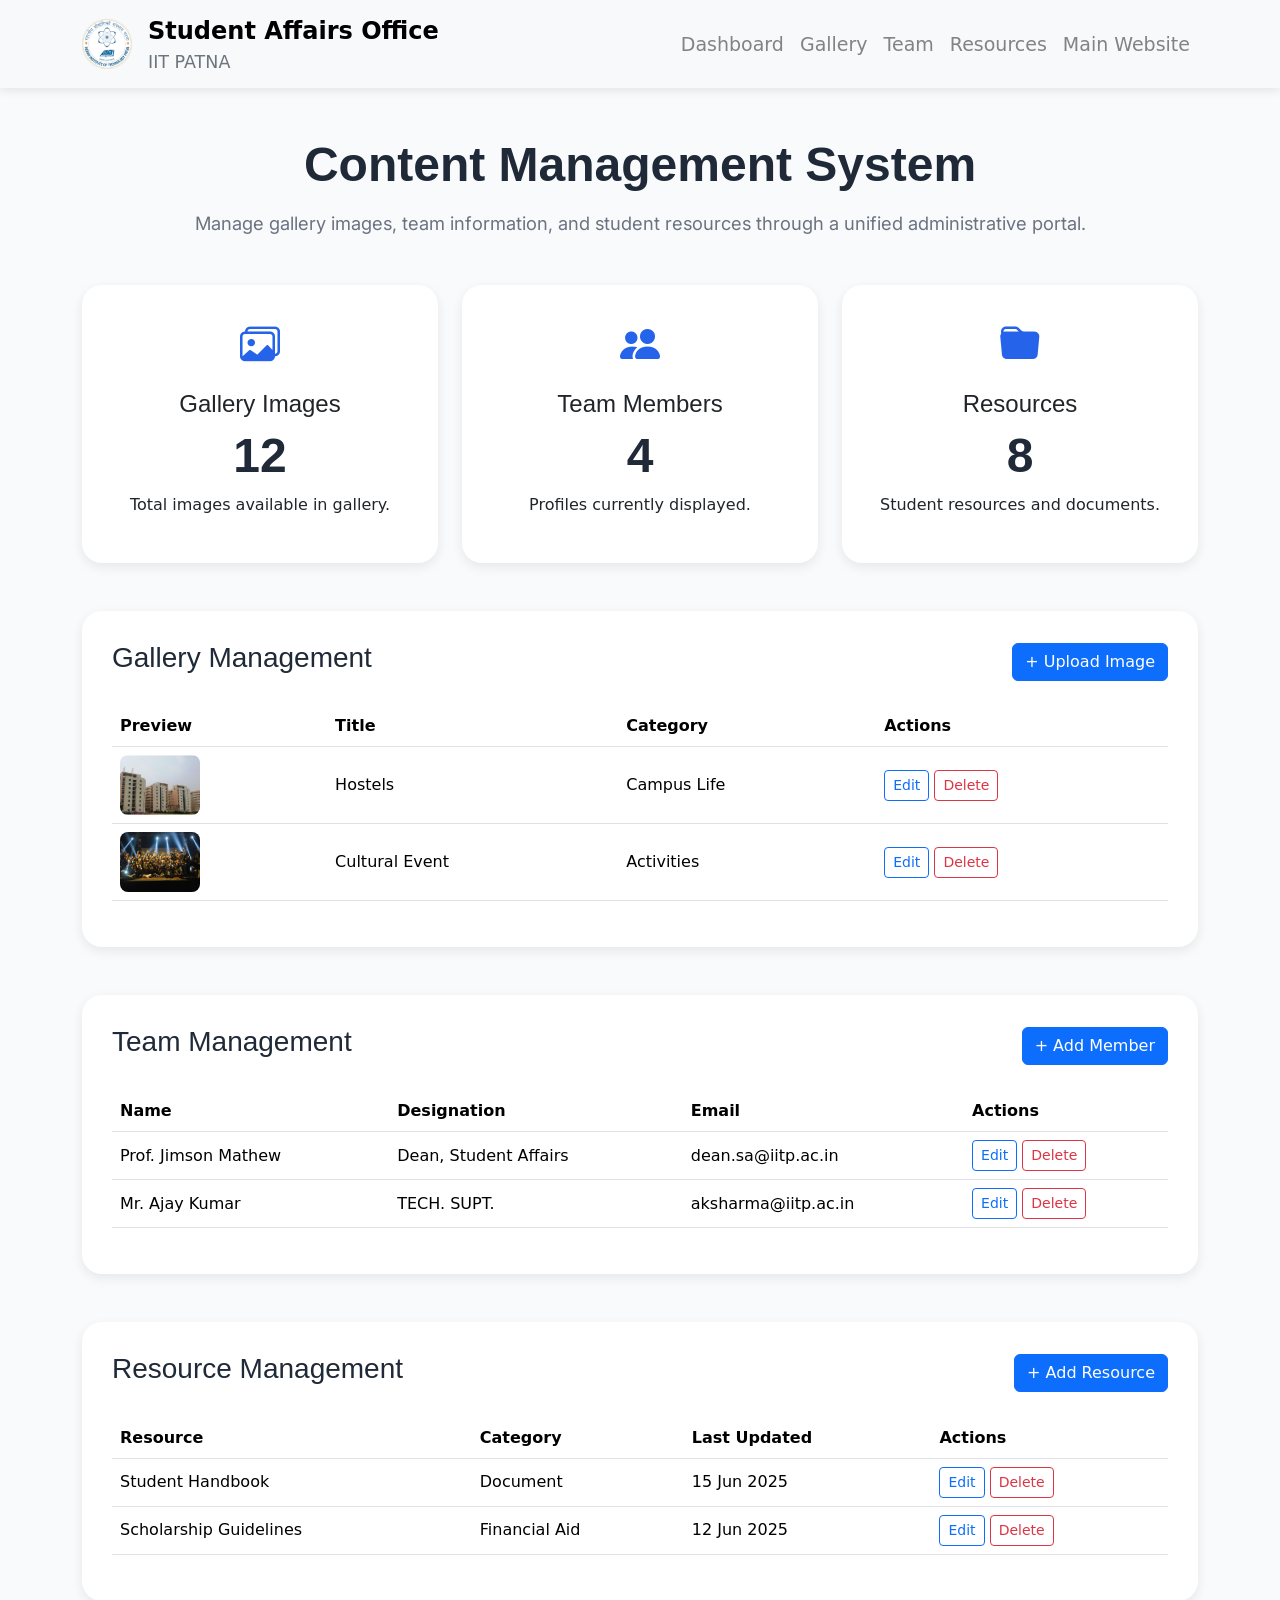
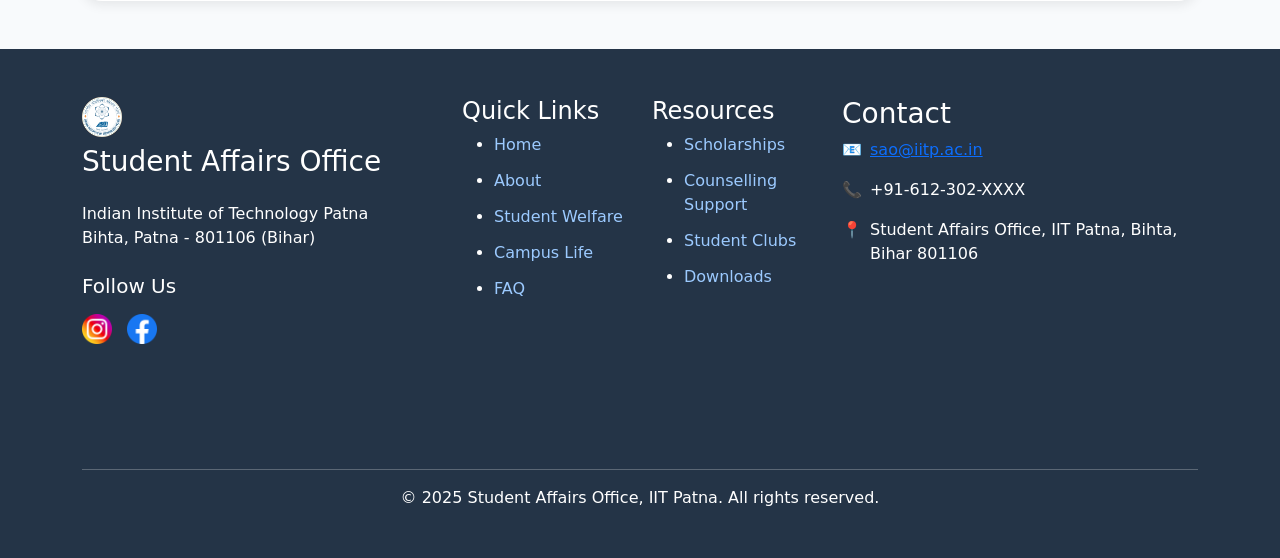
<file: cms.html>
<!doctype html>
<html lang="en">

<head>
    <meta charset="utf-8">
    <meta name="viewport" content="width=device-width, initial-scale=1">
    <title>Student Affairs Office - IIT Patna</title>
    <link href="https://cdn.jsdelivr.net/npm/bootstrap@5.3.8/dist/css/bootstrap.min.css" rel="stylesheet"
        integrity="sha384-sRIl4kxILFvY47J16cr9ZwB07vP4J8+LH7qKQnuqkuIAvNWLzeN8tE5YBujZqJLB" crossorigin="anonymous">
     <link rel="icon" type="image/png" href="Assets/image.png">
    <link rel="stylesheet" href="cms_style.css">
    <link rel="stylesheet" href="https://cdn.jsdelivr.net/npm/bootstrap-icons@1.13.1/font/bootstrap-icons.min.css">
    <link
        href="https://fonts.googleapis.com/css2?family=Montserrat:wght@600;700;800&family=Inter:wght@400;500;600&display=swap"
        rel="stylesheet">
</head>


<body>

    <nav class="navbar navbar-expand-lg bg-body-tertiary sticky-top">
    <div class="container">

        <a class="navbar-brand d-flex align-items-center" href="index.html">

            <img src="Assets/image.png"
                 alt="Logo"
                 style="height:50px;"
                 class="me-3">

            <div>
                <div class="fw-bold fs-4">
                    Student Affairs Office
                </div>

                <div class="text-secondary small">
                    IIT PATNA
                </div>
            </div>

        </a>

        <button class="navbar-toggler"
                type="button"
                data-bs-toggle="collapse"
                data-bs-target="#navbarSupportedContent">

            <span class="navbar-toggler-icon"></span>

        </button>

        <div class="collapse navbar-collapse"
             id="navbarSupportedContent">

            <ul class="navbar-nav ms-auto">

                <li class="nav-item">
                    <a class="nav-link" href="#dashboard">
                        Dashboard
                    </a>
                </li>

                <li class="nav-item">
                    <a class="nav-link" href="#gallery-management">
                        Gallery
                    </a>
                </li>

                <li class="nav-item">
                    <a class="nav-link" href="#team-management">
                        Team
                    </a>
                </li>

                <li class="nav-item">
                    <a class="nav-link" href="#resource-management">
                        Resources
                    </a>
                </li>

                <li class="nav-item">
                    <a class="nav-link" href="index.html">
                        Main Website
                    </a>
                </li>

            </ul>

        </div>

    </div>
</nav>


<section id="cms-dashboard" class="py-5">

    <div class="container">

        <h2 class="text-center fw-bold display-5 mb-3">
            Content Management System
        </h2>

        <p class="text-center text-muted mb-5">
            Manage gallery images, team information, and student resources
            through a unified administrative portal.
        </p>

        <div class="row g-4 mb-5">

            <div class="col-lg-4 col-md-6">
                <div class="cms-card text-center">
                    <i class="bi bi-images cms-icon"></i>

                    <h4>Gallery Images</h4>

                    <h2 class="cms-number">
                        12
                    </h2>

                    <p>
                        Total images available in gallery.
                    </p>
                </div>
            </div>

            <div class="col-lg-4 col-md-6">
                <div class="cms-card text-center">
                    <i class="bi bi-people-fill cms-icon"></i>

                    <h4>Team Members</h4>

                    <h2 class="cms-number">
                        4
                    </h2>

                    <p>
                        Profiles currently displayed.
                    </p>
                </div>
            </div>

            <div class="col-lg-4 col-md-6">
                <div class="cms-card text-center">
                    <i class="bi bi-folder-fill cms-icon"></i>

                    <h4>Resources</h4>

                    <h2 class="cms-number">
                        8
                    </h2>

                    <p>
                        Student resources and documents.
                    </p>
                </div>
            </div>

        </div>

        <!-- GALLERY MANAGEMENT -->

        <div class="cms-section mb-5">

            <div class="d-flex justify-content-between align-items-center mb-4">
                <h3>Gallery Management</h3>

                <button class="btn btn-primary">
                    + Upload Image
                </button>
            </div>

            <div class="table-responsive">

                <table class="table table-hover align-middle">

                    <thead>
                        <tr>
                            <th>Preview</th>
                            <th>Title</th>
                            <th>Category</th>
                            <th>Actions</th>
                        </tr>
                    </thead>

                    <tbody>

                        <tr>
                            <td>
                                <img src="Assets/gallery/gallery1.jpg"
                                    style="width:80px;height:60px;object-fit:cover;border-radius:8px;">
                            </td>

                            <td>Hostels</td>

                            <td>Campus Life</td>

                            <td>
                                <button class="btn btn-sm btn-outline-primary">
                                    Edit
                                </button>

                                <button class="btn btn-sm btn-outline-danger">
                                    Delete
                                </button>
                            </td>
                        </tr>

                        <tr>
                            <td>
                                <img src="Assets/gallery/gallery2.jpg"
                                    style="width:80px;height:60px;object-fit:cover;border-radius:8px;">
                            </td>

                            <td>Cultural Event</td>

                            <td>Activities</td>

                            <td>
                                <button class="btn btn-sm btn-outline-primary">
                                    Edit
                                </button>

                                <button class="btn btn-sm btn-outline-danger">
                                    Delete
                                </button>
                            </td>
                        </tr>

                    </tbody>

                </table>

            </div>

        </div>

        <!-- TEAM MANAGEMENT -->

        <div class="cms-section mb-5">

            <div class="d-flex justify-content-between align-items-center mb-4">
                <h3>Team Management</h3>

                <button class="btn btn-primary">
                    + Add Member
                </button>
            </div>

            <div class="table-responsive">

                <table class="table table-hover align-middle">

                    <thead>
                        <tr>
                            <th>Name</th>
                            <th>Designation</th>
                            <th>Email</th>
                            <th>Actions</th>
                        </tr>
                    </thead>

                    <tbody>

                        <tr>
                            <td>Prof. Jimson Mathew</td>
                            <td>Dean, Student Affairs</td>
                            <td>dean.sa@iitp.ac.in</td>

                            <td>
                                <button class="btn btn-sm btn-outline-primary">
                                    Edit
                                </button>

                                <button class="btn btn-sm btn-outline-danger">
                                    Delete
                                </button>
                            </td>
                        </tr>

                        <tr>
                            <td>Mr. Ajay Kumar</td>
                            <td>TECH. SUPT.</td>
                            <td>aksharma@iitp.ac.in</td>

                            <td>
                                <button class="btn btn-sm btn-outline-primary">
                                    Edit
                                </button>

                                <button class="btn btn-sm btn-outline-danger">
                                    Delete
                                </button>
                            </td>
                        </tr>

                    </tbody>

                </table>

            </div>

        </div>

        <!-- RESOURCE MANAGEMENT -->

        <div class="cms-section">

            <div class="d-flex justify-content-between align-items-center mb-4">
                <h3>Resource Management</h3>

                <button class="btn btn-primary">
                    + Add Resource
                </button>
            </div>

            <div class="table-responsive">

                <table class="table table-hover align-middle">

                    <thead>
                        <tr>
                            <th>Resource</th>
                            <th>Category</th>
                            <th>Last Updated</th>
                            <th>Actions</th>
                        </tr>
                    </thead>

                    <tbody>

                        <tr>
                            <td>Student Handbook</td>
                            <td>Document</td>
                            <td>15 Jun 2025</td>

                            <td>
                                <button class="btn btn-sm btn-outline-primary">
                                    Edit
                                </button>

                                <button class="btn btn-sm btn-outline-danger">
                                    Delete
                                </button>
                            </td>
                        </tr>

                        <tr>
                            <td>Scholarship Guidelines</td>
                            <td>Financial Aid</td>
                            <td>12 Jun 2025</td>

                            <td>
                                <button class="btn btn-sm btn-outline-primary">
                                    Edit
                                </button>

                                <button class="btn btn-sm btn-outline-danger">
                                    Delete
                                </button>
                            </td>
                        </tr>

                    </tbody>

                </table>

            </div>

        </div>

    </div>

</section>
<footer id="contact" class="footer-section py-5 mb-0">
        <div class="container py-0">
            <div class="row">

                <div class="col-lg-4 col-md-6 mb-4">
                    <img src="Assets/image.png" height="40" class="mb-2">
                    <h3 class="footer-title">Student Affairs Office</h3>

                    <p class="footer-text mt-4 mb-2">
                        Indian Institute of Technology Patna<br>
                        Bihta, Patna - 801106 (Bihar)
                    </p>

                    <h5 class="mt-4 mb-3">Follow Us</h5>
                    <span style="margin-right: 10px;"><a href="https://instagram.com" target="_blank"><img
                                src="Assets/social.png" style="height: 30px;"></a></span>
                    <span><a href="https://instagram.com" target="_blank"><img src="Assets/facebook.png"
                                style="height: 30px;"></a></span>
                </div>

                <div class="col-lg-2 col-md-6 mb-4">
                    <h4 class="footer-heading">Quick Links</h4>

                    <ul class="footer-links">
                        <li><a href="#">Home</a></li>
                        <li><a href="#">About</a></li>
                        <li><a href="#">Student Welfare</a></li>
                        <li><a href="#">Campus Life</a></li>
                        <li><a href="#">FAQ</a></li>
                    </ul>
                </div>

                <div class="col-lg-2 col-md-6 mb-4">
                    <h4 class="footer-heading">Resources</h4>

                    <ul class="footer-links">
                        <li><a href="#">Scholarships</a></li>
                        <li><a href="#">Counselling Support</a></li>
                        <li><a href="#">Student Clubs</a></li>
                        <li><a href="#">Downloads</a></li>
                    </ul>
                </div>

                <div class="col-lg-4 col-md-6 mb-4">

                    <h3>Contact</h3>

                    <div class="d-flex align-items-start mb-3">
                        <span class="me-2">📧</span>
                        <a href="mailto:sao@iitp.ac.in">sao@iitp.ac.in</a>
                    </div>

                    <div class="d-flex align-items-start mb-3">
                        <span class="me-2">📞</span>
                        <span>+91-612-302-XXXX</span>
                    </div>

                    <div class="d-flex align-items-start mb-3">
                        <span class="me-2">📍</span>
                        <span>Student Affairs Office, IIT Patna, Bihta, Bihar 801106</span>
                    </div>

                    <iframe
                        src="https://www.google.com/maps/embed?pb=!1m18!1m12!1m3!1d3600.082016569487!2d84.8512966!3d25.5356448!2m3!1f0!2f0!3f0!3m2!1i1024!2i768!4f13.1!3m3!1m2!1s0x39ed577f6954a4ab%3A0x6ce8f1b9fc2aa02a!2sIndian%20Institute%20of%20Technology%2C%20Patna!5e0!3m2!1sen!2sin!4v1781579747981!5m2!1sen!2sin"
                        width="100%" height="140" style="border:0; border-radius: 12px;" allowfullscreen=""
                        loading="lazy" referrerpolicy="no-referrer-when-downgrade"></iframe>

                </div>
            </div>
            <hr class="footer-line">

            <div class="text-center">
                © 2025 Student Affairs Office, IIT Patna. All rights reserved.
            </div>
        </div>
    </footer>
</body>
</file>
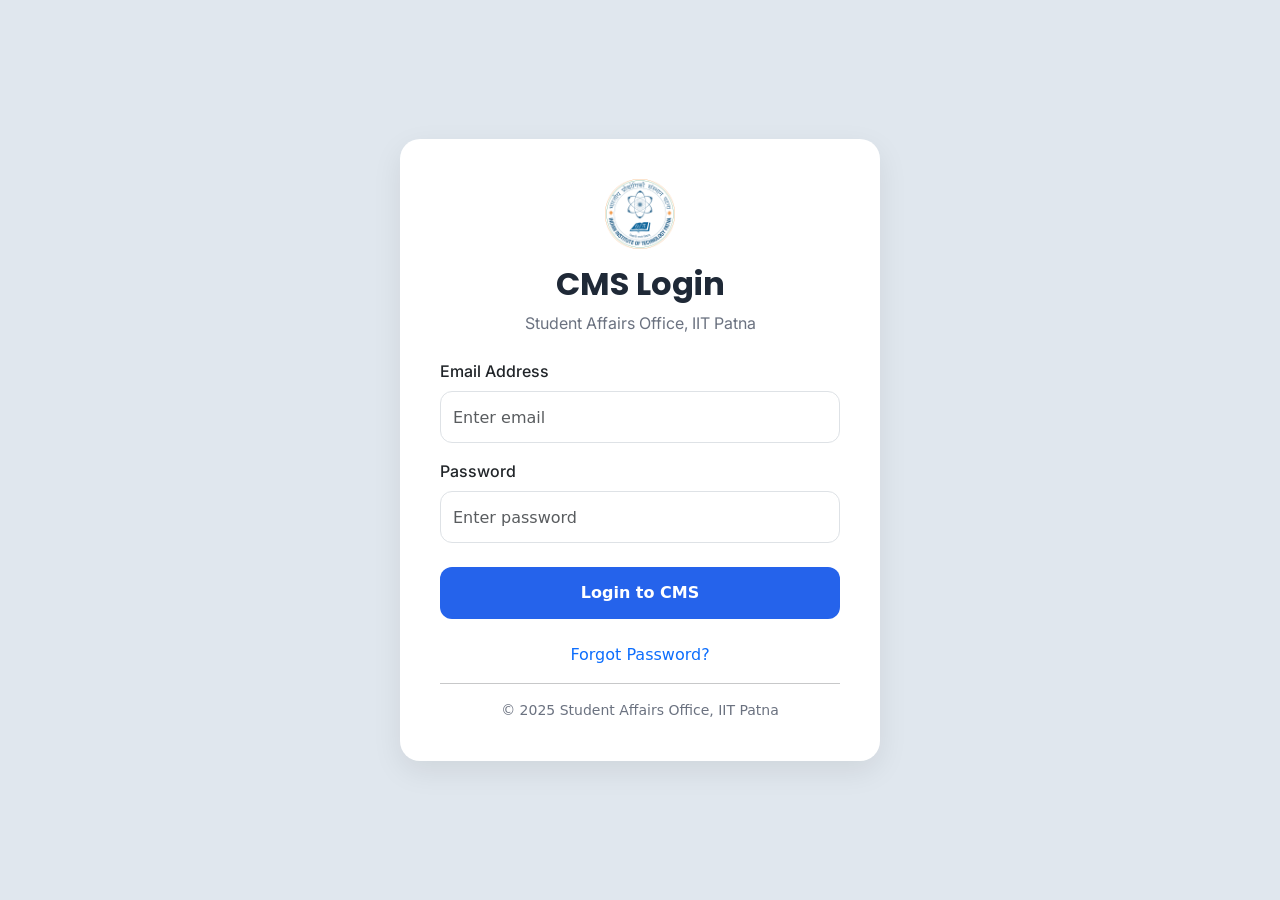
<file: cms_login.html>
<!doctype html>
<html lang="en">

<head>
    <meta charset="utf-8">
    <meta name="viewport" content="width=device-width, initial-scale=1">

    <title>CMS Login - Student Affairs Office</title>

    <link href="https://cdn.jsdelivr.net/npm/bootstrap@5.3.8/dist/css/bootstrap.min.css" rel="stylesheet">
     <link rel="icon" type="image/png" href="Assets/image.png">
    <link
        href="https://fonts.googleapis.com/css2?family=Poppins:wght@500;600;700&family=Inter:wght@400;500;600&display=swap"
        rel="stylesheet">

    <link rel="stylesheet" href="style.css">

    <style>
        body {
            background: #e0e7ee;
            min-height: 100vh;
            display: flex;
            align-items: center;
            justify-content: center;
        }

        .login-card {
            background: white;
            width: 100%;
            max-width: 480px;
            padding: 40px;
            border-radius: 20px;
            box-shadow: 0 10px 30px rgba(0, 0, 0, 0.08);
        }

        .login-logo {
            height: 70px;
        }

        .login-title {
            font-family: 'Poppins', sans-serif;
            font-size: 2rem;
            font-weight: 700;
            color: #1f2937;
        }

        .login-subtitle {
            font-family: 'Inter', sans-serif;
            color: #6b7280;
        }

        .form-label {
            font-family: 'Inter', sans-serif;
            font-weight: 500;
        }

        .form-control {
            height: 52px;
            border-radius: 12px;
        }

        .login-btn {
            background: #2563eb;
            border: none;
            height: 52px;
            border-radius: 12px;
            font-weight: 600;
        }

        .login-btn:hover {
            background: #1d4ed8;
        }

        .footer-text {
            font-size: 14px;
            color: #6b7280;
        }
    </style>
</head>

<body>

    <div class="login-card">

        <div class="text-center mb-4">

            <img src="Assets/image.png" class="login-logo mb-3">

            <h2 class="login-title">
                CMS Login
            </h2>

            <p class="login-subtitle">
                Student Affairs Office, IIT Patna
            </p>

        </div>

        <form>

            <div class="mb-3">
                <label class="form-label">
                    Email Address
                </label>

                <input type="email" class="form-control" placeholder="Enter email">
            </div>

            <div class="mb-4">
                <label class="form-label">
                    Password
                </label>

                <input type="password" class="form-control" placeholder="Enter password">
            </div>

            <div class="d-grid">
                <a href="cms.html" class="btn btn-primary login-btn d-flex align-items-center justify-content-center">

                    Login to CMS

                </a>
            </div>

        </form>

        <div class="text-center mt-4">

            <a href="#" class="text-decoration-none">
                Forgot Password?
            </a>

        </div>

        <hr>

        <div class="text-center footer-text">
            © 2025 Student Affairs Office, IIT Patna
        </div>

    </div>

</body>

</html>
</file>
<file: cms_style.css>
/* CMS */

nav {
    background-color: rgb(185, 191, 196);
    box-shadow: 0 2px 10px rgba(0, 0, 0, 0.1);

}

.nav-item a {
    font-size: 19px;
    color: #828384;
    font-weight: 450;
}



#cms-dashboard{
    background:#F8FAFC;
}

#cms-dashboard h2{
    font-family:'Poppins',sans-serif;
    font-size:3rem;
    font-weight:700;
    color:#1f2937;
}

#cms-dashboard .text-muted{
    font-family:'Inter',sans-serif;
    font-size:1.15rem;
    color:#6b7280 !important;
}

.cms-card{
    background:white;
    border-radius:20px;
    padding:30px;
    box-shadow:0 4px 12px rgba(0,0,0,0.08);
    transition:0.3s;
}

.cms-card:hover{
    transform:translateY(-5px);
}

.cms-icon{
    font-size:2.5rem;
    color:#2563eb;
}

.cms-card h4{
    margin-top:15px;
    font-family:'Poppins',sans-serif;
}

.cms-number{
    color:#2563eb;
    font-weight:700;
}

.cms-section{
    background:white;
    padding:30px;
    border-radius:20px;
    box-shadow:0 4px 12px rgba(0,0,0,0.08);
}

.cms-section h3{
    font-family:'Poppins',sans-serif;
    color:#1f2937;
}

footer {
    background-color: #243447;
    color: white;
}

.footer-links li {
    margin-bottom: 12px;
}

.footer-links a {
    color: #9ccaff;
    text-decoration: none;
    transition: 0.3s;
}

.footer-links a:hover {
    color: white;
}
</file>
<file: style.css>
html {
    scroll-behavior: smooth;
}

body {
    background-color: rgb(224, 231, 238);

}

section {
    scroll-margin-top: 80px;
}

#home,
#responsibilities,
#initiatives,
#team,
#FAQ {
    background: #F8FAFC;
    padding: 80px 0;
}

#about,
#student_welfare,
#gallery,
#resources {
    background: white;
    padding: 80px 0;
}


/* navbar */
nav {
    background-color: rgb(185, 191, 196);
    box-shadow: 0 2px 10px rgba(0, 0, 0, 0.1);

}

.nav-item a {
    font-size: 19px;
    color: #828384;
    font-weight: 450;
}

.cms-nav-btn{
    border-radius: 50px;
    padding: 8px 18px;
    font-weight: 600;
    background: #2563eb;
    border: none;
}

.cms-nav-btn:hover{
    background: #1d4ed8;
}

/* ----- */

/* home */
#homeContent {
    margin-bottom: 4px;
    font-family: 'Inter', sans-serif;
    font-size: 1.35rem;
    font-weight: 400;
    line-height: 1.8;
    color: #4b5563;
    max-width: 700px;
    margin-top: 12px;
}

.home-button {
    display: flex;
    gap: 20px;
    margin-top: 25px;
}

.home-button button {
    border-radius: 20px;
    height: 50px;
    width: 300px;
    font-size: 20px;
}

.home-button button:hover {
    transform: translateY(-2px);
    box-shadow: 0 15px 30px rgba(0, 0, 0, 0.08);
}

/* HOME BUTTONS */

.home-button {
    margin-top: 30px;
    display: flex;
    gap: 20px;
}

.home-btn-primary {
    background-color: #2563eb;
    border: none;
    border-radius: 50px;
    font-size: 18px;
    font-weight: 500;
}
.home-btn-primary,
.home-btn-secondary{
    height: 50px;
    width: 250px; /* optional */

    display: flex;
    align-items: center;
    justify-content: center;

    font-size: 18px;
    font-weight: 600;
    line-height: 1;

    border-radius: 50px;
}
.home-button a{
    text-decoration: none;
}

.home-btn-primary:hover {
    background-color: #1d4ed8;
}

.home-btn-secondary {
    background-color: #6b7280;
    border: none;
    border-radius: 50px;
    font-size: 18px;
    font-weight: 500;
}

.home-btn-secondary:hover {
    background-color: #4b5563;
}

.mobile-home-buttons {
    display: flex;
    justify-content: center;
    gap: 12px;
}

/* MOBILE */

@media (max-width: 991.98px) {

    #homeHeading {
        font-size: 2.4rem;
        text-align: center;
    }

    #homeHeading2 {
        font-size: 1.6rem;
        text-align: center;
    }

    #homeContent {
        text-align: center;
        margin-bottom: 20px;
    }

    .mobile-home-buttons .btn {
        white-space: nowrap;
        font-size: 14px;
        padding: 10px 16px;
    }

    .home-image {
        max-height: 250px;
        object-fit: cover;
    }
}
#crousel-id {
    font-weight: 700;
    text-shadow: 4px 4px 7px rgba(0, 0, 0, 0.9);
}

#homeHeading {
    /* font-family: 'Poppins', sans-serif;
    font-size: 55px;
    font-weight: 800; */
    font-family: 'Poppins', sans-serif;
    font-size: 4.2rem;
    font-weight: 700;
    color: #1f2937;
    line-height: 1.1;
}

#homeHeading2 {
    /* font-family: 'Poppins', sans-serif;
    font-size: 40px;
    font-weight: 550; */

    font-family: 'Poppins', sans-serif;
    font-size: 2.8rem;
    font-weight: 500;
    color: #374151;
    margin-top: 2px;

}

.home-image {

    border-radius: 10px;
}

.carousel {
    border-radius: 10px;
    overflow: hidden;
}

.home-about {
    border-left: 2px solid black;
}

/* ---------- */

/* about */

#about h2{
    font-family: 'Poppins', sans-serif;
    font-size: 3rem;
    font-weight: 700;
    color: #273343;
}
#about .text-muted, .section-title p{
    font-family: 'Inter', sans-serif;
    font-size: 1.15rem;
    font-weight: 400;
    color: #6b7280 !important;
}
#about p{
    font-family: 'Inter', sans-serif;
    font-size: 1.1rem;
    line-height: 1.9;
    color: #383f49;
}
.focus-card h3{
    font-family: 'Poppins', sans-serif;
    font-size: 1.7rem;
    font-weight: 600;
    color: #1f2937;
}
.focus-card p{
    font-family: 'Inter', sans-serif;
    font-size: 1rem;
    line-height: 1.8;
    color: #4b5563;
}

.section-title h2{
    font-family: 'Poppins', sans-serif;
    font-size: 2.5rem;
    font-weight: 700;
    color: #1f2937;
}



.focus-card {
    background: #f5f7fa;
    border-radius: 30px;
    padding: 25px;
    height: 100%;
    transition: 0.3s;
}

.focus-card:hover {
    transform: translateY(-8px);
    box-shadow: 0 15px 30px rgba(0, 0, 0, 0.08);
}

.icon-box {
    width: 60px;
    height: 60px;
    border-radius: 20px;

    display: flex;
    justify-content: center;
    align-items: center;
}

.icon-box i {
    font-size: 32px;
}

.icon-blue {
    background: #dce8ff;
    color: #2563eb;
}

.icon-purple {
    background: #eadcff;
    color: #9333ea;
}

.icon-yellow {
    background: #fff3c4;
    color: #ca8a04;
}

.icon-green {
    background: #d9f7e8;
    color: #16a34a;
}


.card-title {
    margin-top: 25px;
    font-family: 'Poppins', sans-serif;
    font-size: 1.4rem;
    font-weight: 700;
}

.card-text {
    font-family: 'Inter', sans-serif;
    font-size: 0.95rem;
    margin-top: 15px;
    color: #555;
    line-height: 1.8;
}


/* ------------ */

/* responsibility */

#responsibilities h2{
    font-family: 'Poppins', sans-serif;
    font-size: 3rem;
    font-weight: 700 !important; 
    /* color: #1f2937; */
    color: #273343 ;
}
#responsibilities .text-muted{
    font-family: 'Inter', sans-serif;
    font-size: 1.15rem;
    color: #6b7280 !important;
}
.accordion-button{
    font-family: 'Poppins', sans-serif;
    font-size: 1.2rem;
    font-weight: 600;
    color: #1f2937;
}
.accordion-body{
    font-family: 'Inter', sans-serif;
    font-size: 1rem;
    line-height: 1.8;
    color: #4b5563;
}

.responsibility-card {
    background: #ffffff;
    border-radius: 15px;
    cursor: pointer;
    transition: all 0.3s ease;
    box-shadow: 0 4px 12px rgba(0, 0, 0, 0.08);
    min-height: 140px;
}

.responsibility-card h5 {
    font-weight: 600;
    margin-bottom: 0;
}
.card-link{
    font-size: 0.9rem;
    font-weight: 600;
    color: #2563eb;
    font-family: 'Inter', sans-serif;
    margin-top: 8px;
}

.responsibility-card:hover{
    transform: translateY(-5px);
    box-shadow: 0 12px 24px rgba(0,0,0,0.08);
}

/* --------------- */

/* welfare */
#student_welfare h2{
    font-family: 'Poppins', sans-serif;
    font-size: 3rem;
    font-weight: 700;
    color: #1f2937;
}

#student_welfare .section-subtitle{
    font-family: 'Inter', sans-serif;
    font-size: 1.15rem;
    color: #4b5563;
}

#student_welfare .text-muted{
    font-family: 'Inter', sans-serif;
    font-size: 1.15rem;
    font-weight: 400;
    color: #6b7280 !important;
}

#student_welfare h5{
    font-family: 'Poppins', sans-serif;
    font-size: 1.8rem;
    font-weight: 500;
    color: #1f2937;
}
.welfare-card h4{
    font-family: 'Poppins', sans-serif;
    font-size: 1.5rem;
    font-weight: 600;
    color: #1f2937;
}

.welfare-card p{
    font-family: 'Inter', sans-serif;
    font-size: 1.05rem;
    line-height: 1.8;
    color: #4b5563;
}

.welfare-item {
    padding: 20px;
    border-radius: 12px;
    transition: 0.3s;
}

.welfare-item:hover {
    background-color: #f8f9fa;
    transform: translateY(-5px);
}

.welfare-icon {
    font-size: 2.5rem;
    color: #0d6efd;
    margin-right: 20px;
}


/* --------- */

/* initiatives */

#initiatives h2{
    font-family: 'Poppins', sans-serif;
    font-size: 3rem;
    font-weight: 700;
    color: #1f2937;
}

#initiatives .text-muted{
    font-family: 'Inter', sans-serif;
    font-size: 1.15rem;
    font-weight: 400;
    color: #6b7280 !important;
}

#initiatives h3{
    font-family: 'Poppins', sans-serif;
    font-size: 1.8rem;
    font-weight: 500;
    color: #1f2937;
}

.initiative-img {
    width: 100%;
    height: 320px;
    object-fit: cover;

    border-radius: 15px;

    transition: all 0.4s ease;
}

.initiative-img:hover {
    transform: scale(1.03);
}

.initiative-content {
    transition: all 0.3s ease;
}



/* ----------- */

/* gallery */

#gallery h2{
    font-family: 'Poppins', sans-serif;
    font-size: 3rem;
    font-weight: 700;
    color: #1f2937;
}

#gallery .text-muted{
    font-family: 'Inter', sans-serif;
    font-size: 1.15rem;
    font-weight: 400;
    color: #6b7280 !important;
}
.gallery-item {
    position: relative;
    overflow: hidden;
    border-radius: 12px;

    box-shadow: 0 8px 25px rgba(0, 0, 0, 0.18);
}

.gallery-img {
    width: 100%;
    height: 260px;
    object-fit: cover;
    transition: 0.4s;
}

.gallery-overlay {
    position: absolute;
    left: 0;
    bottom: -60px;
    width: 100%;

    background: rgba(0, 0, 0, 0.75);
    color: white;

    padding: 15px;
    text-align: center;
    font-weight: 600;

    transition: 0.3s;
}

.gallery-item:hover .gallery-overlay {
    bottom: 0;
}

.gallery-item:hover .gallery-img {
    transform: scale(1.05);
}


/* --------- */

/* meet the team */

#team h2{
    font-family: 'Poppins', sans-serif;
    font-size: 3rem;
    font-weight: 700;
    color: #1f2937;
}

#team .text-muted{
    font-family: 'Inter', sans-serif;
    font-size: 1.15rem;
    font-weight: 400;
    color: #6b7280 !important;
}
/* .team-card img{
    transition: transform 0.4s ease;
}
#team .card img:hover{
  transform: scale(1.03);;
} */


.dean-card {
    width: 26rem;
}

.staff-card {
    width: 22rem;
}

/* -------- */

/* resources */

#resources h2{
    font-family: 'Poppins', sans-serif;
    font-size: 3rem;
    font-weight: 700;
    color: #1f2937;
}

#resources .text-muted{
    font-family: 'Inter', sans-serif;
    font-size: 1.15rem;
    font-weight: 400;
    color: #6b7280 !important;
}
.resource-item {
    display: block;
    background: white;
    padding: 18px 24px;
    border-radius: 12px;

    text-decoration: none;
    color: #212529;
    font-weight: 500;
    font-size: 1.15rem;
    text-align: center;
    transition: 0.3s;
    box-shadow: 0 3px 10px rgba(0, 0, 0, 0.08);
}
.resource-card{
    transition: all 0.3s ease;
}
.resource-item:hover {
    transform: translateY(-2px);
    box-shadow: 0 8px 20px rgba(0, 0, 0, 0.15);
    background: #458bf6;
    color:white;
}

/* ----------- */

/* footer */

#FAQ h2{
    font-family: 'Poppins', sans-serif;
    font-size: 3rem;
    font-weight: 700;
    color: #1f2937;
}

#FAQ .text-muted{
    font-family: 'Inter', sans-serif;
    font-size: 1.15rem;
    font-weight: 400;
    color: #6b7280 !important;
}
footer {
    background-color: #243447;
    color: white;
}

.footer-links li {
    margin-bottom: 12px;
}

.footer-links a {
    color: #9ccaff;
    text-decoration: none;
    transition: 0.3s;
}

.footer-links a:hover {
    color: white;
}

/* ------------ */
</file>
